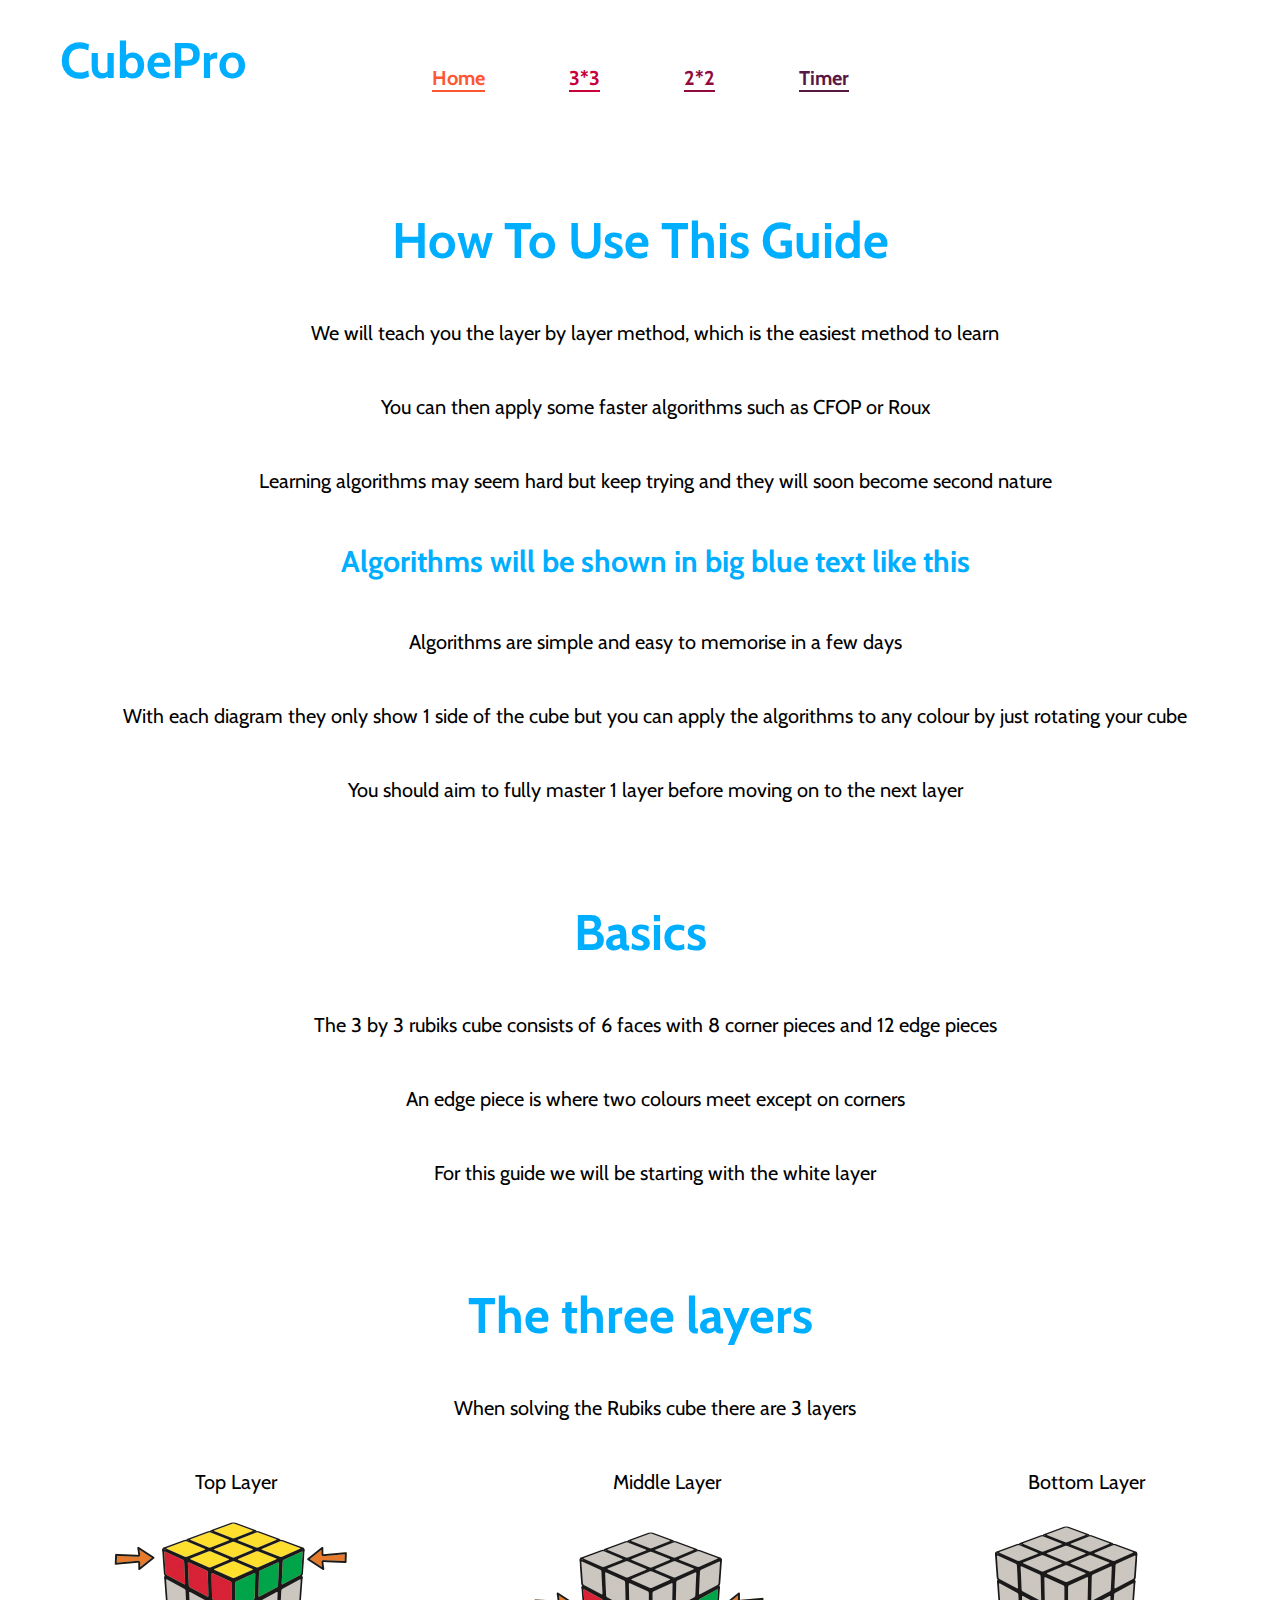
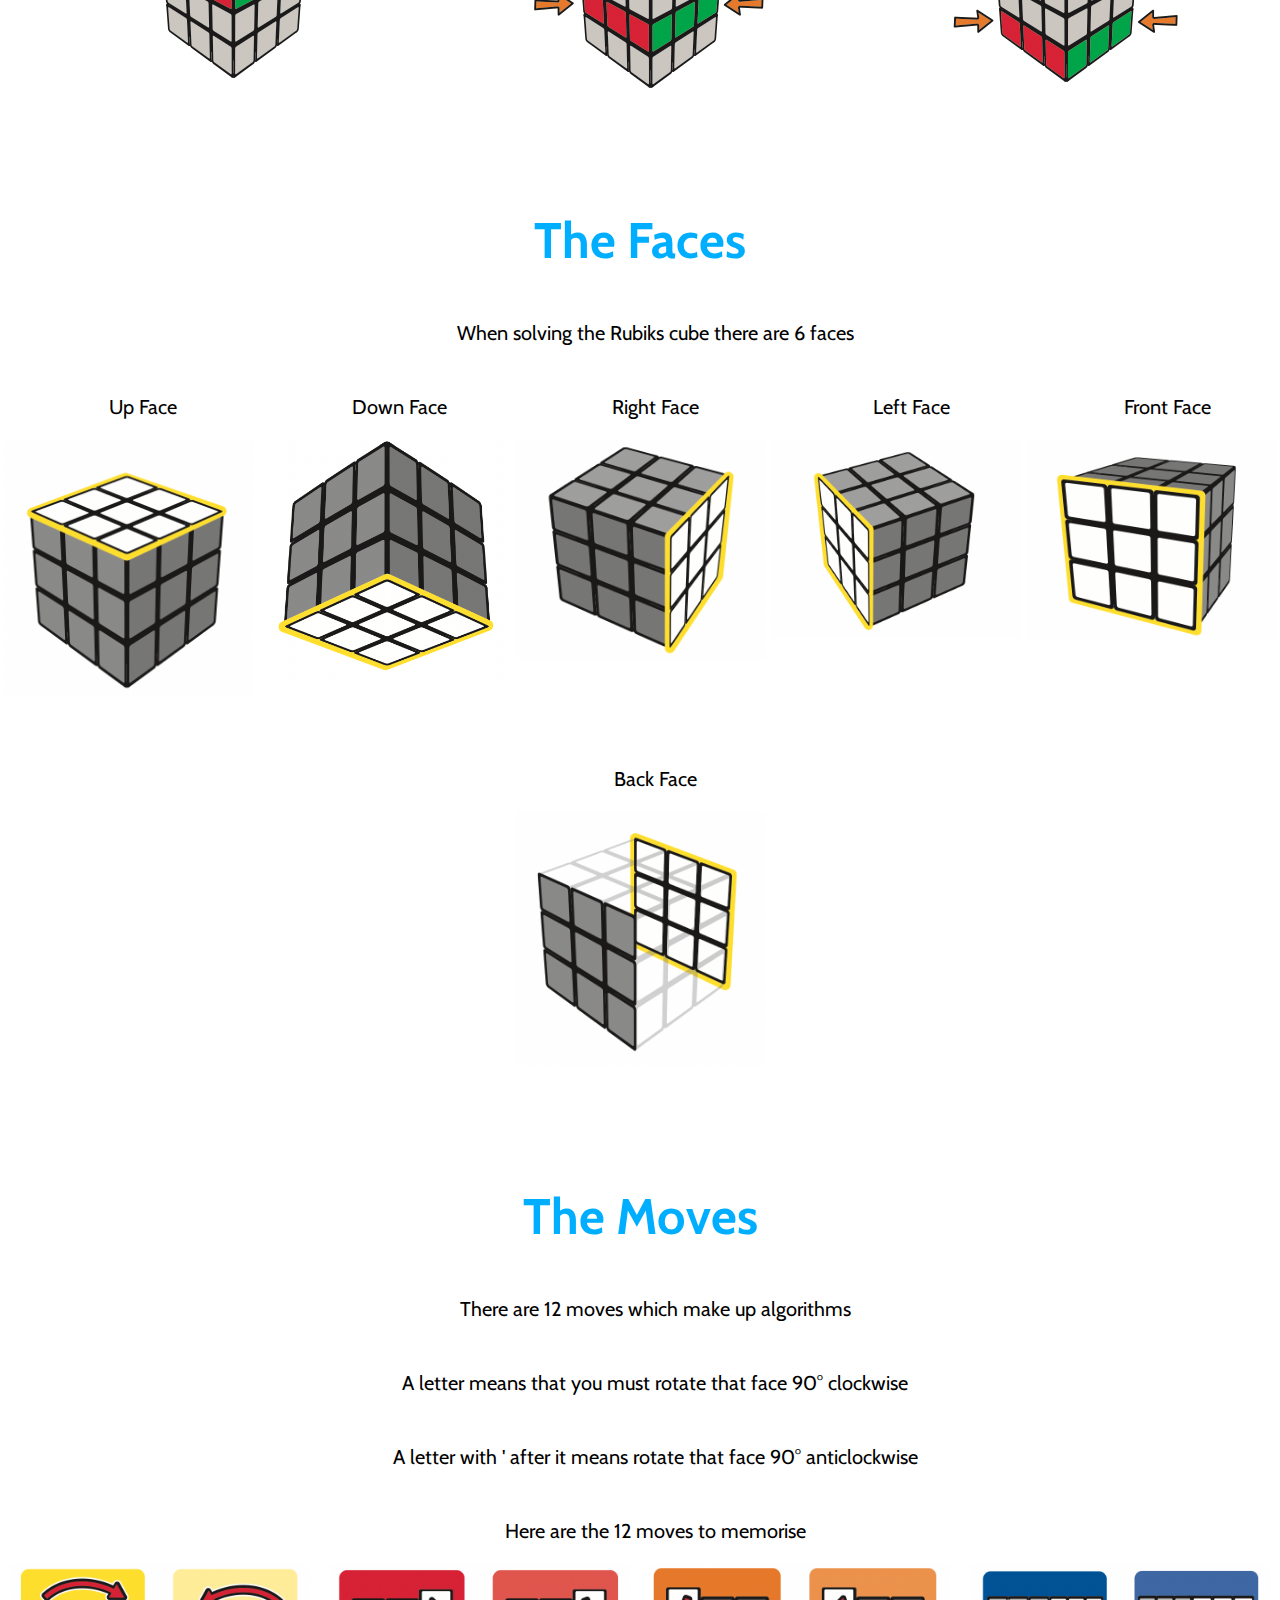
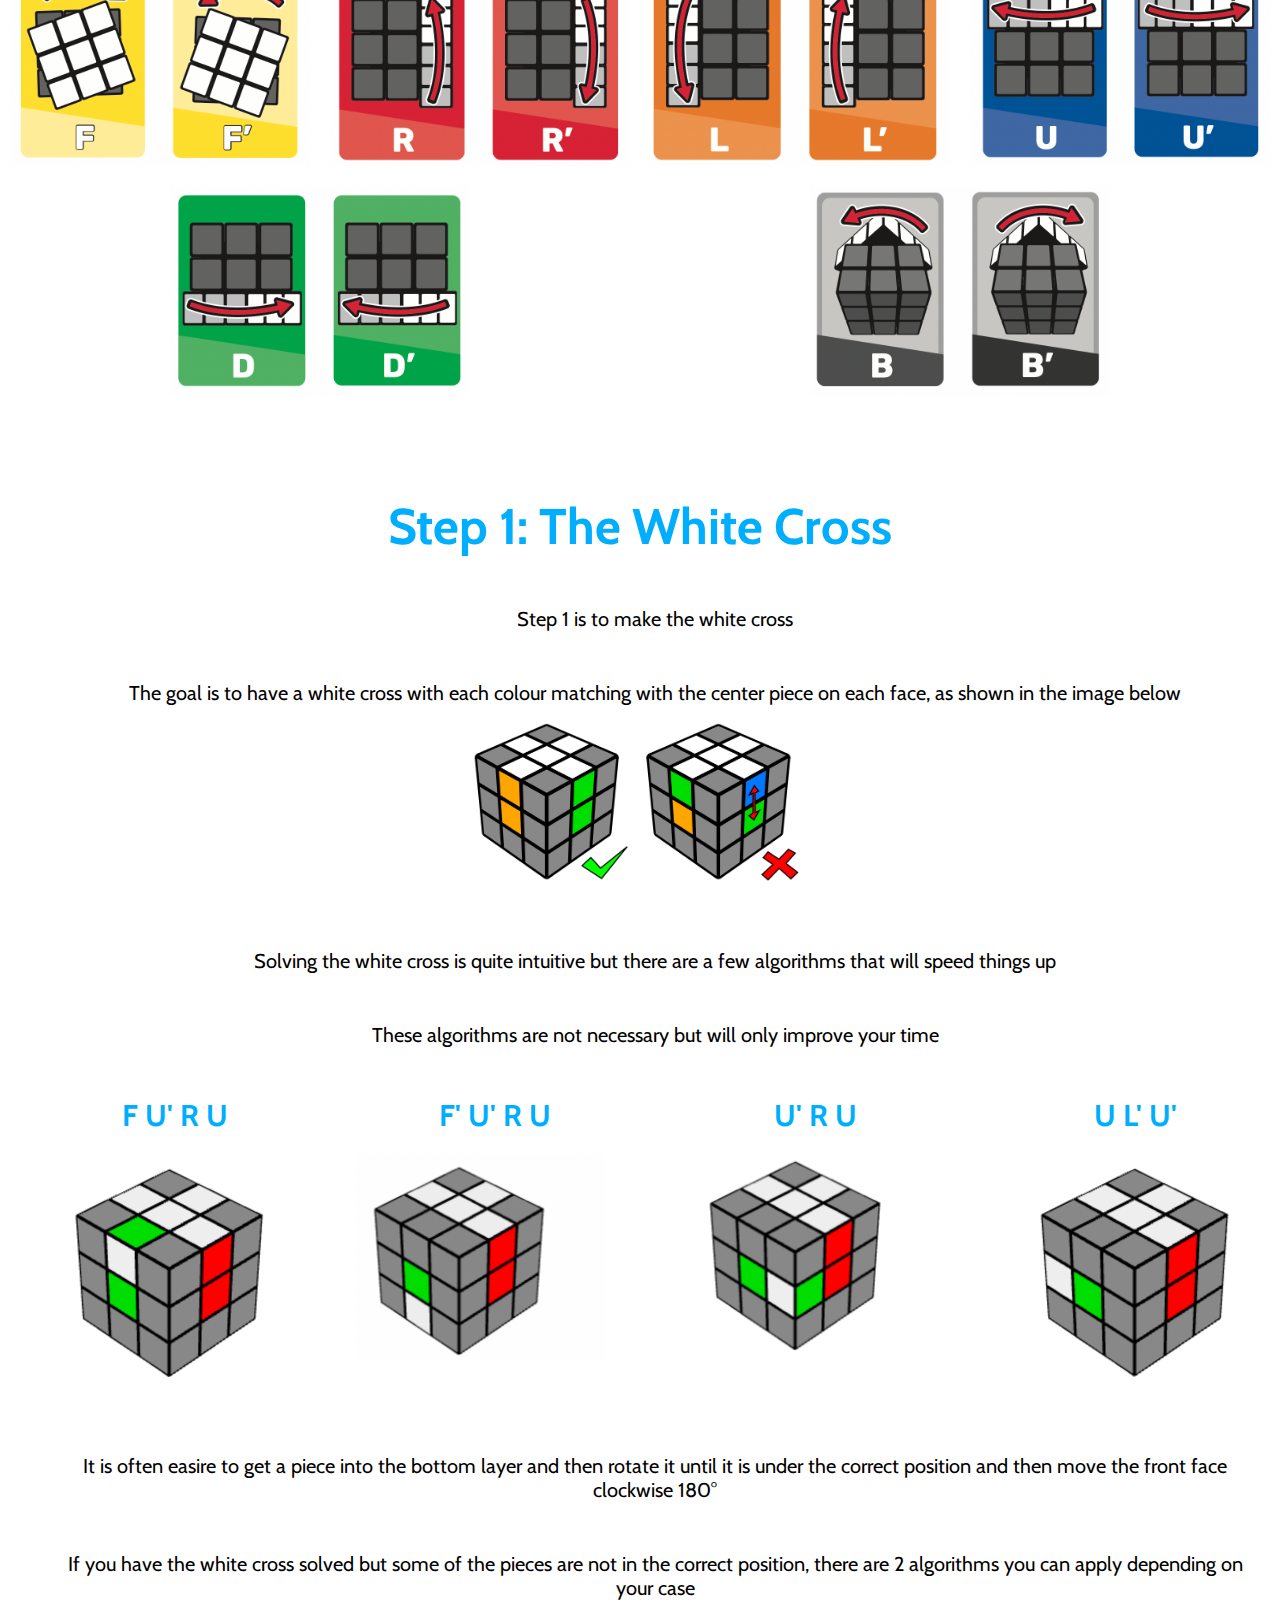
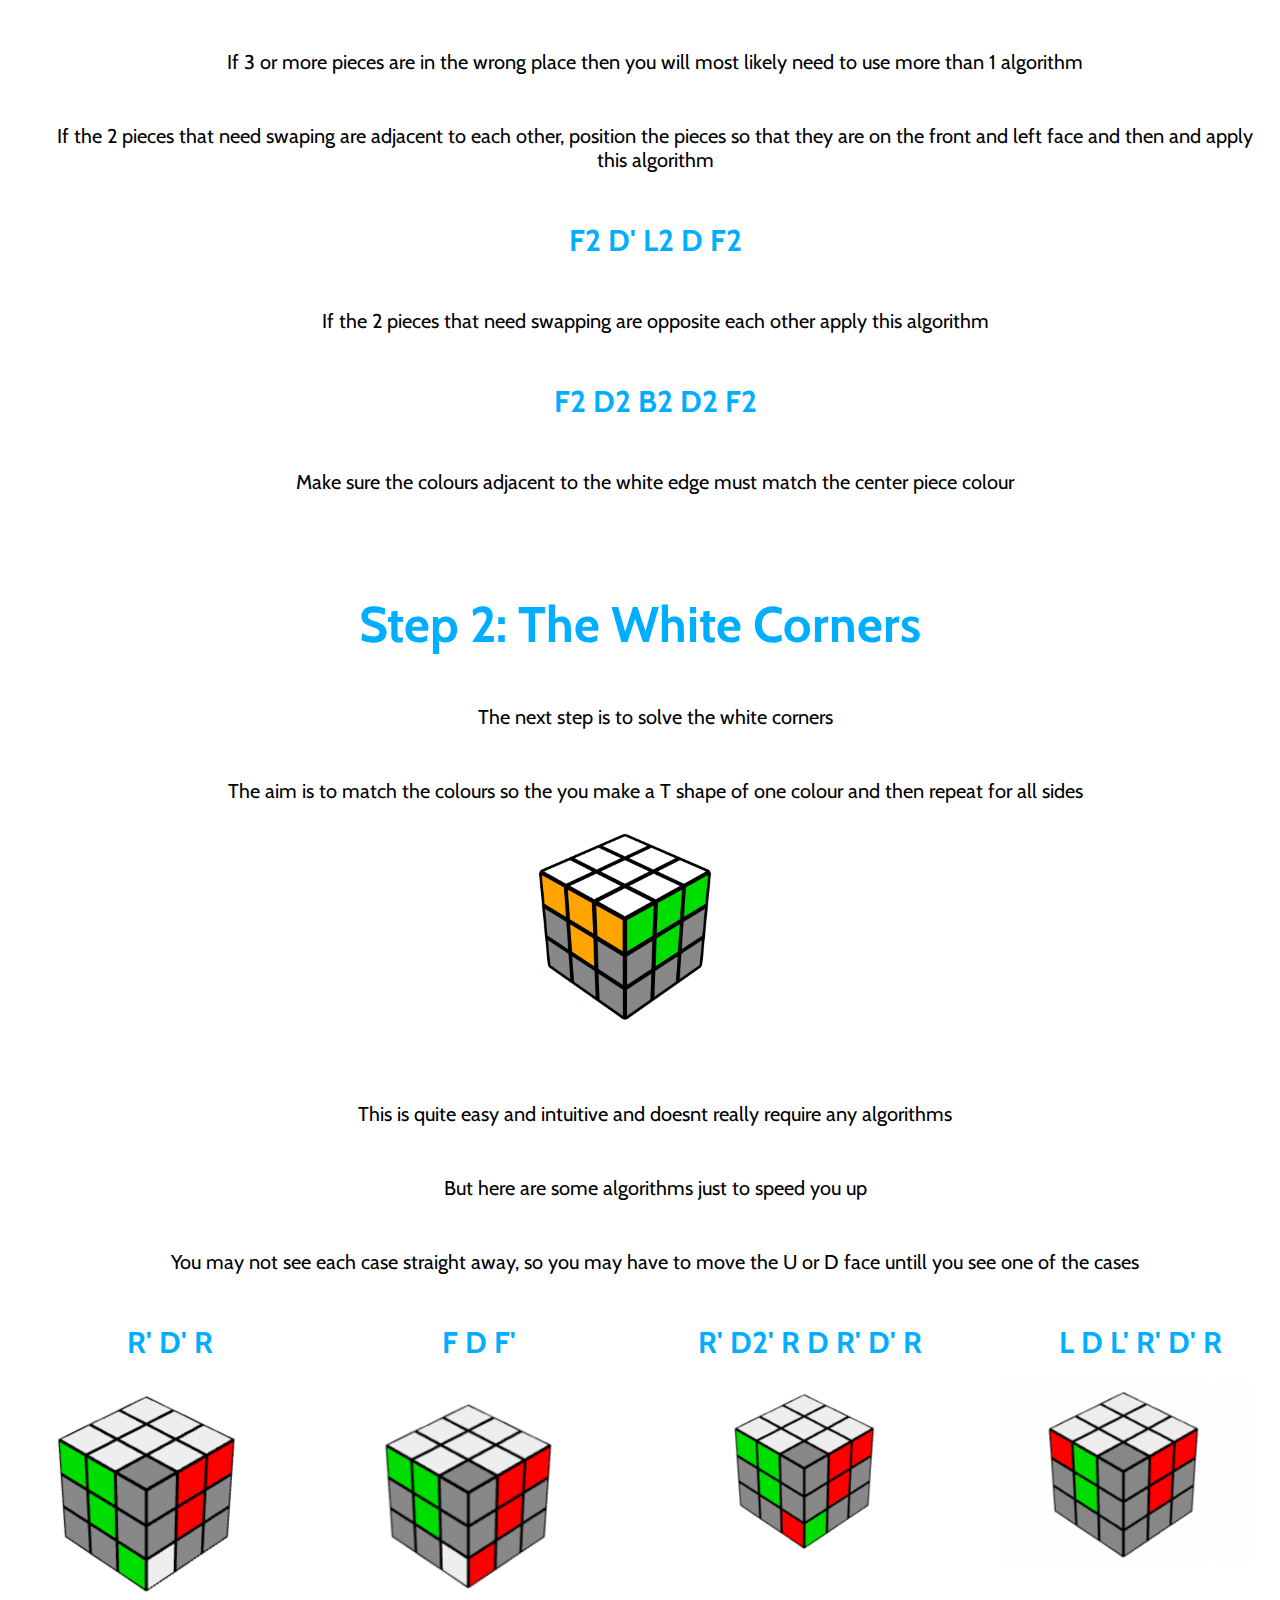
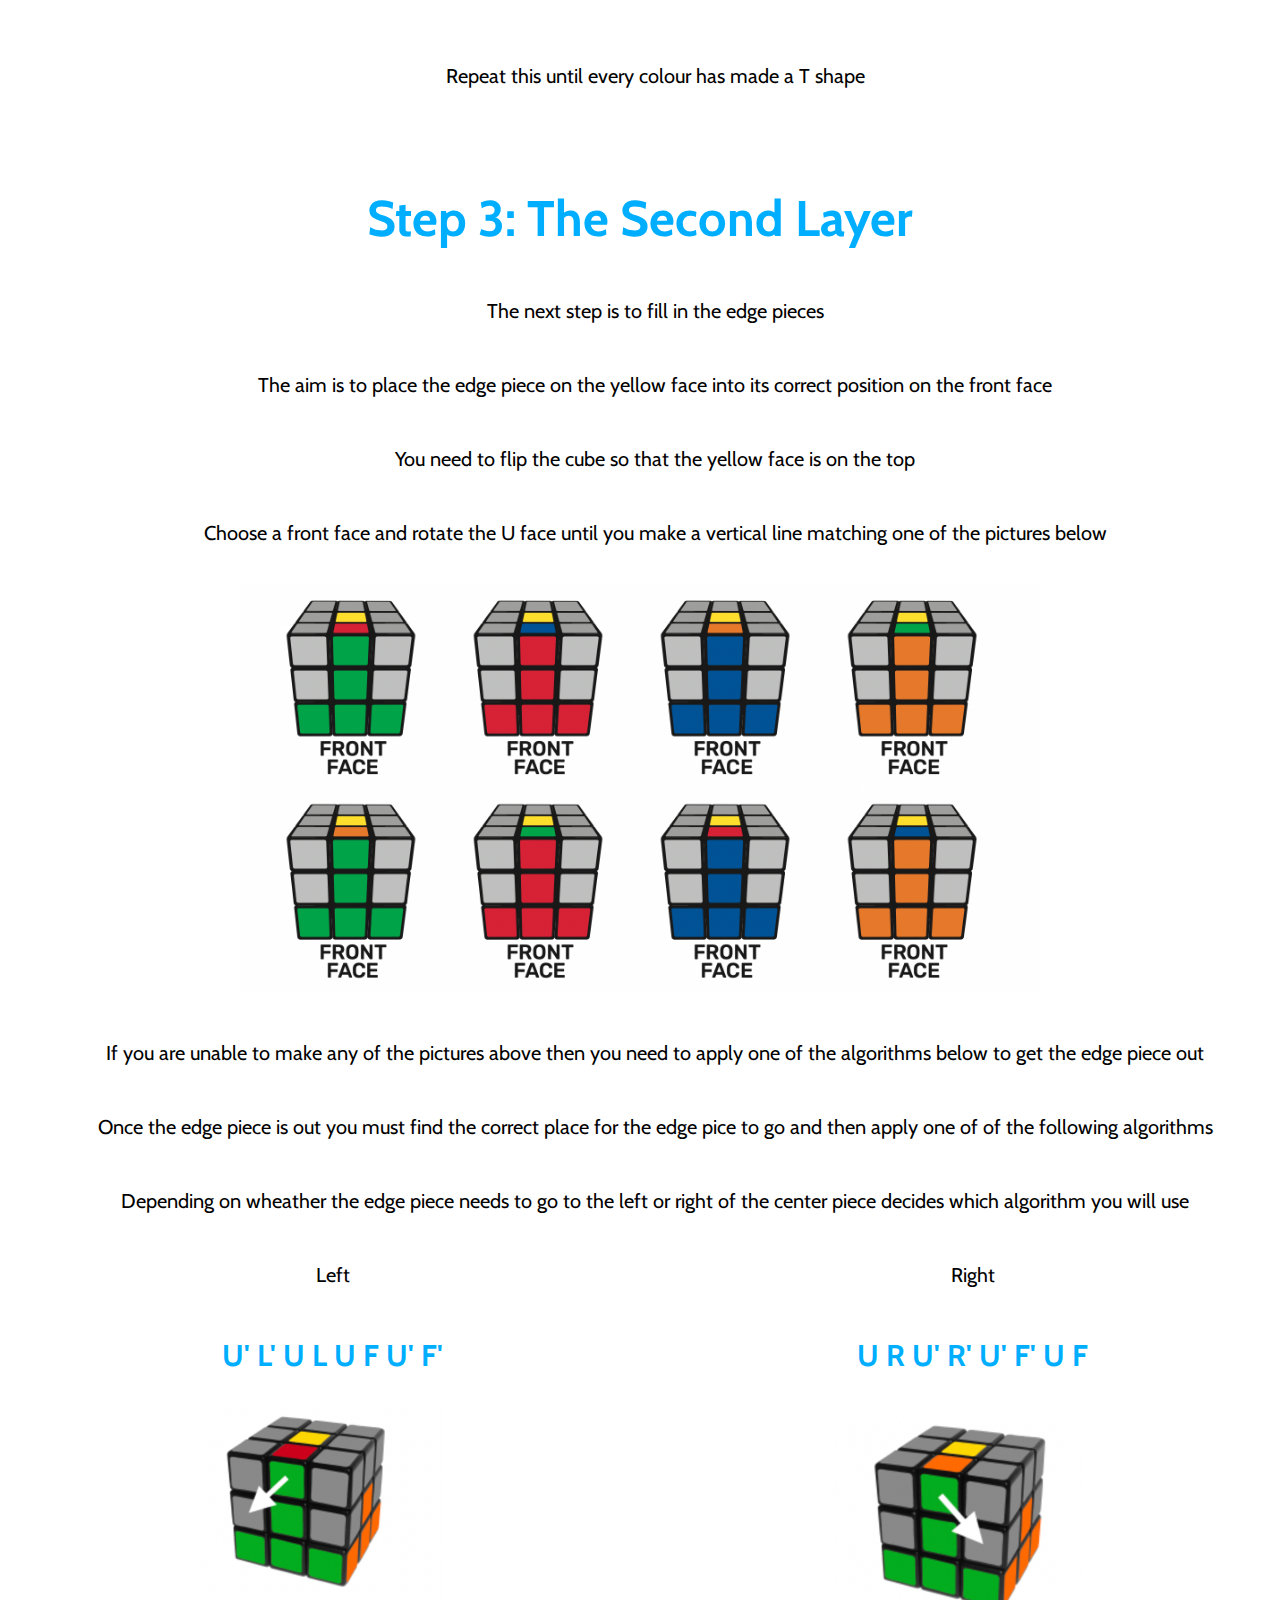
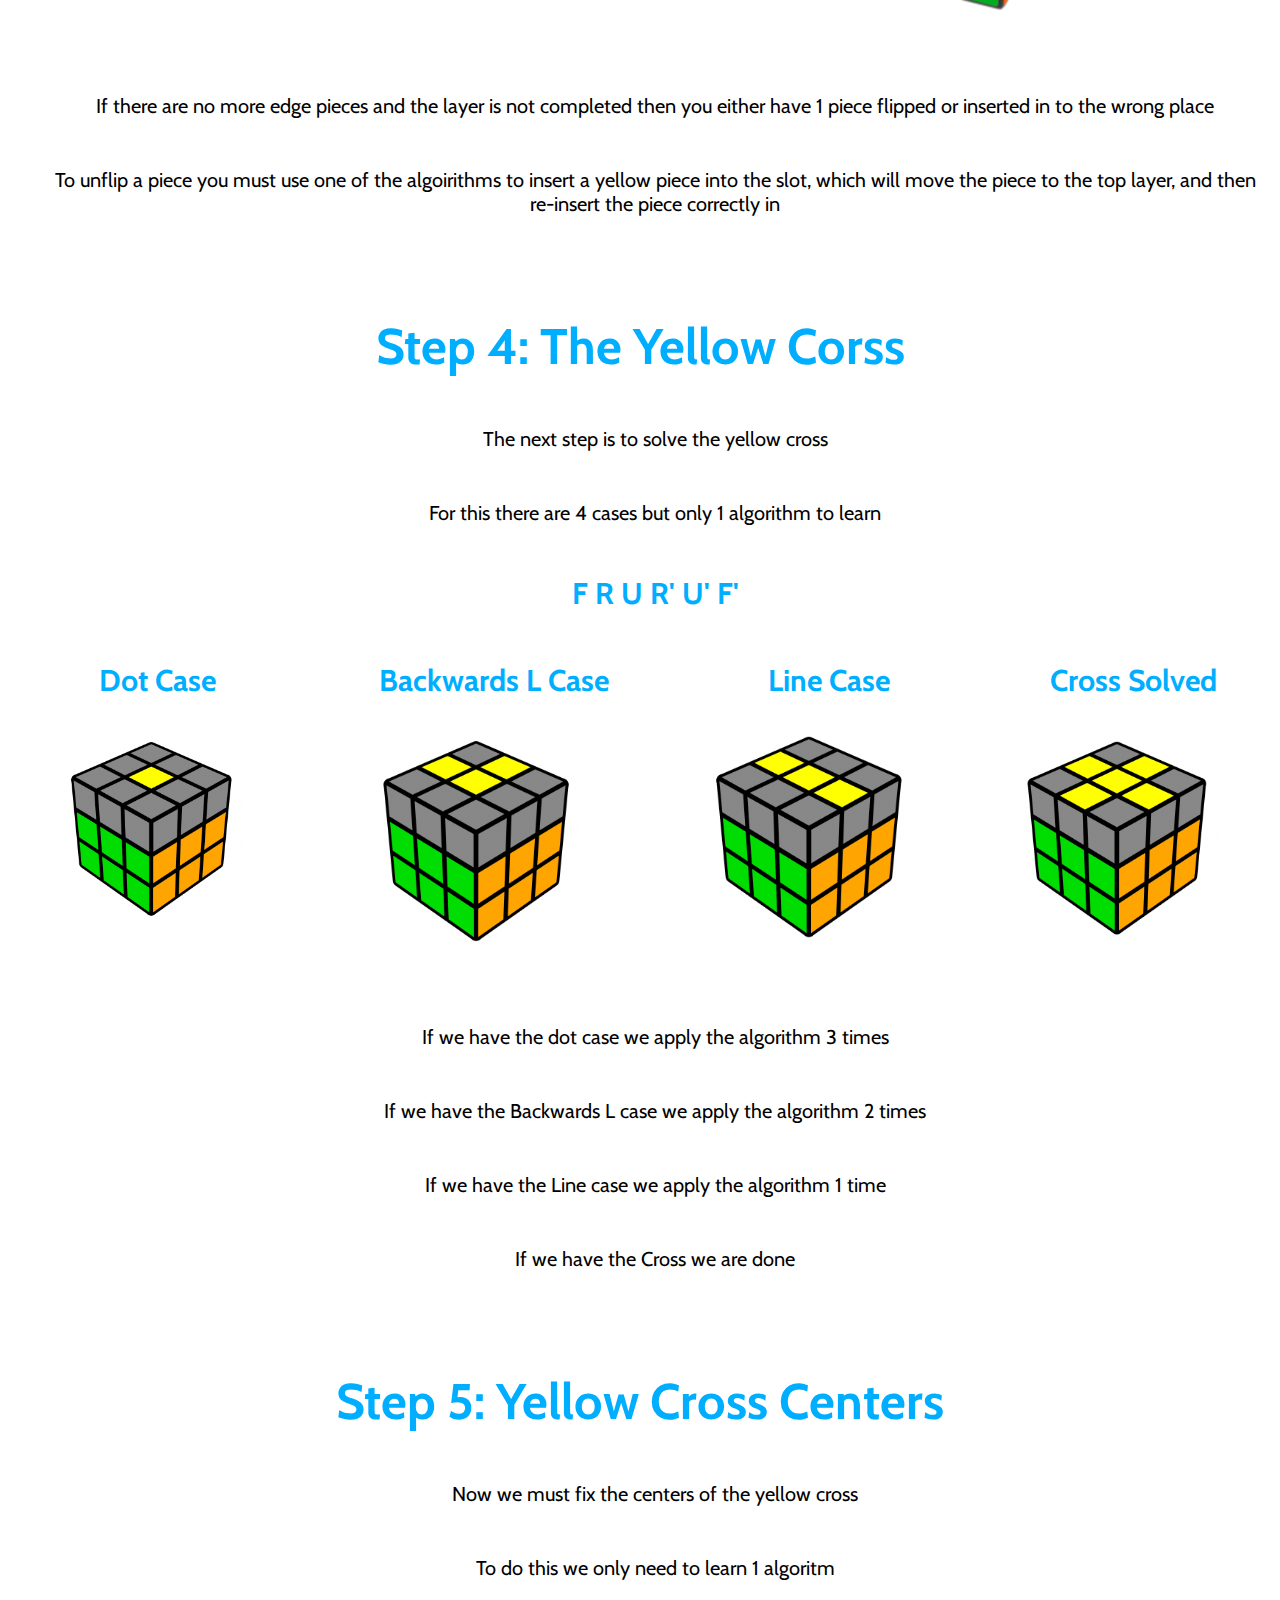
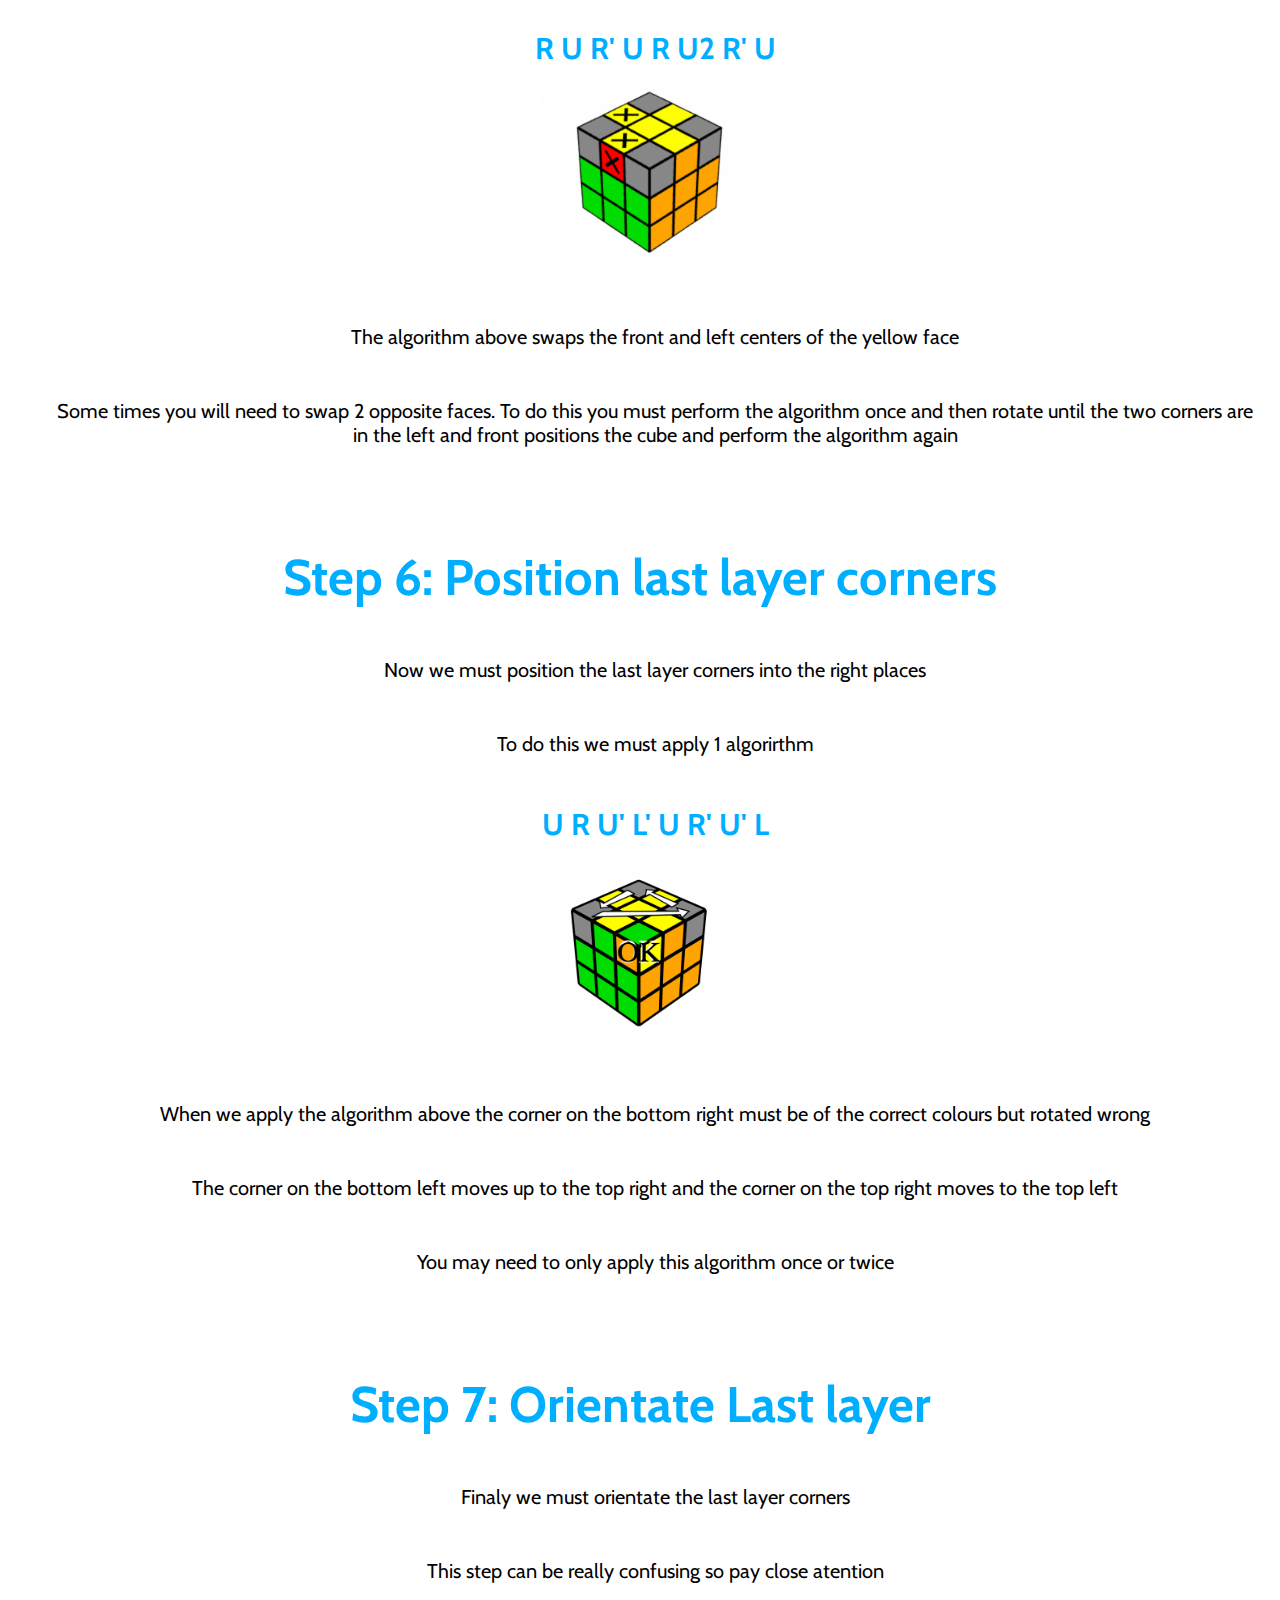
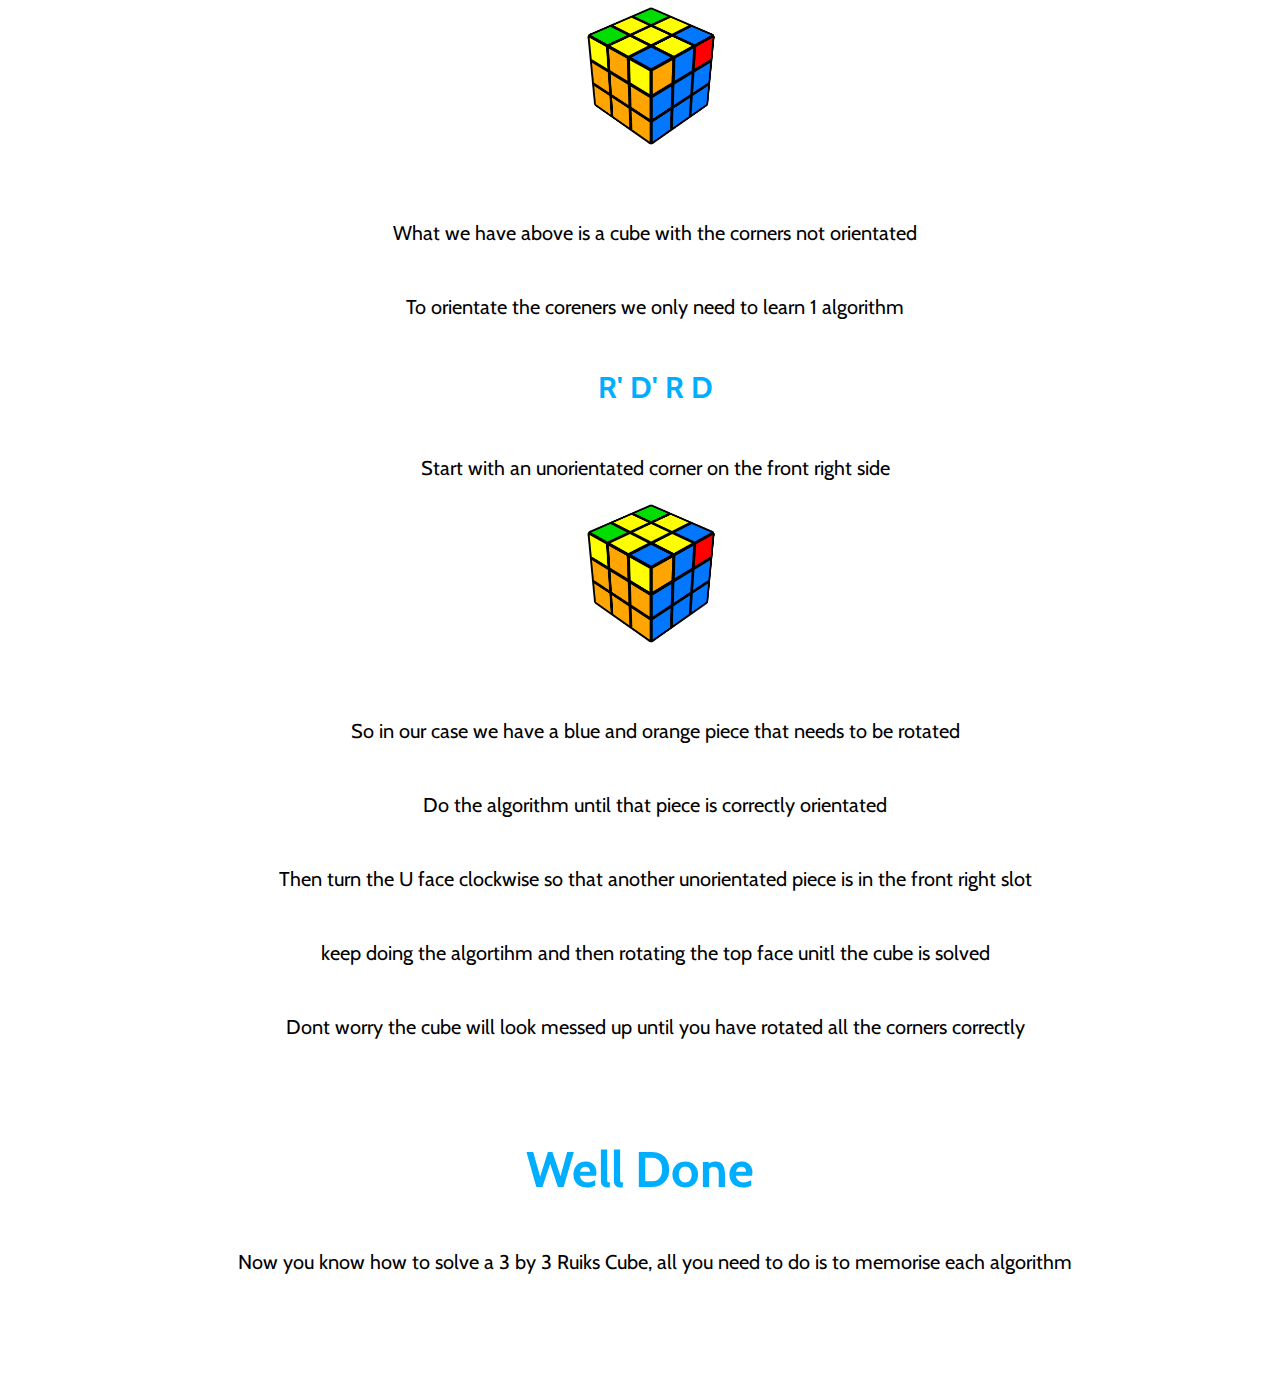
<file: Three.html>
<!DOCTYPE html>
<html lang="en">
<head>
    <meta charset="UTF-8">
    <meta http-equiv="X-UA-Compatible" content="IE=edge">
    <meta name="viewport" content="width=device-width, initial-scale=1.0">
    <link rel="stylesheet" href="css/style.css">
    <link href="https://fonts.googleapis.com/css2?family=Cabin&display=swap" rel="stylesheet">
    <title>CubePro</title>
</head>
<body>
    <nav class="nav-menu">
        <p class="heading">CubePro</p>
        <ul>
            <li><a href="index.html"class="colour-orange">Home</a></li>
            <li><a href="Three.html"class="colour-red">3*3</a></li>
            <li><a href="Two.html"class="colour-purple">2*2</a></li>
            <li><a href="Timer.html"class="colour-dark-purple">Timer</a></li>
        </ul>
    </nav>
    </nav>
    <h1 class="title">How To Use This Guide</h1>
    <ul class="para-list">
        <li><p class="paragraph">We will teach you the layer by layer method, which is the easiest method to learn</p></li>
        <li><p class="paragraph">You can then apply some faster algorithms such as CFOP or Roux</p></li>
        <li><p class="paragraph">Learning algorithms may seem hard but keep trying and they will soon become second nature</p></li>
        <li><p class="algorithm">Algorithms will be shown in big blue text like this</p></li>
        <li><p class="paragraph">Algorithms are simple and easy to memorise in a few days</p></li>
        <li><p class="paragraph">With each diagram they only show 1 side of the cube but you can apply the algorithms to any colour by just rotating your cube</p></li>
        <li><p class="paragraph">You should aim to fully master 1 layer before moving on to the next layer</p></li>
    </ul>
    <h1 class="title">Basics</h1>
    <p class="paragraph">The 3 by 3 rubiks cube consists of 6 faces with 8 corner pieces and 12 edge pieces</p>
    <p class="paragraph">An edge piece is where two colours meet except on corners</p>
    <p class="paragraph">For this guide we will be starting with the white layer</p>
    <h1 class="title">The three layers</h1>
    <p class="paragraph">When solving the Rubiks cube there are 3 layers</p>
    <div class="row mobile-flex">
        <div class="subrow">
            <p class="paragraph">Top Layer</p>
            <img src="src/3*3/Top.png" alt="" class="img tp-img">
        </div>
        
        <div class="subrow">
            <p class="paragraph">Middle Layer</p>
            <img src="src/3*3/Middle.png" alt="" class="img">
        </div>
        
        <div class="subrow">
            <p class="paragraph">Bottom Layer</p>
            <img src="src/3*3/Bottom.png" alt="" class="img">
        </div>
        
    </div>

    <h1 class="title">The Faces</h1>
    <p class="paragraph">When solving the Rubiks cube there are 6 faces</p>
    <div class="row mobile-flex">
        <div class="subrow">
            <p class="paragraph">Up Face</p>
            <img src="src/3*3/UpFace.png" alt="" class="extra-moves">
        </div>
        
        <div class="subrow">
            <p class="paragraph">Down Face</p>
            <img src="src/3*3/DownFace.png" alt="" class="extra-moves">
        </div>
        
        <div class="subrow">
            <p class="paragraph">Right Face</p>
            <img src="src/3*3/RightFace.png" alt="" class="extra-moves">
        </div>
        
        <div class="subrow">
            <p class="paragraph">Left Face</p>
            <img src="src/3*3/LeftFace.png" alt="" class="extra-moves">
        </div>
        
        <div class="subrow">
            <p class="paragraph">Front Face</p>
            <img src="src/3*3/FrontFace.png" alt="" class="extra-moves">
        </div>
        
        <div class="subrow">
            <p class="paragraph">Back Face</p>
            <img src="src/3*3/BackFace.png" alt="" class="extra-moves">
        </div>


    </div>

    <h1 class="title">The Moves</h1>
    <p class="paragraph">There are 12 moves which make up algorithms</p>
    <p class="paragraph">A letter means that you must rotate that face 90° clockwise</p>
    <p class="paragraph">A letter with ' after it means rotate that face 90° anticlockwise</p>
    <p class="paragraph">Here are the 12 moves to memorise</p>
    <div class="row">
        <img src="src/3*3/FMoves.png" alt="" class="img1">
        <img src="src/3*3/RMoves.png" alt="" class="img1">
        <img src="src/3*3/LMoves.png" alt="" class="img1">
        <img src="src/3*3/UMoves.png" alt="" class="img1">
        <img src="src/3*3/DMoves.png" alt="" class="img1">
        <img src="src/3*3/BMoves.png" alt="" class="img1">
    </div>
    <h1 class="title">Step 1: The White Cross</h1>
    <p class="paragraph">Step 1 is to make the white cross</p>
    <p class="paragraph">The goal is to have a white cross with each colour matching with the center piece on each face, as shown in the image below</p>
    <img src="src/3*3/WhiteCross.png" alt="" class="white-cross">
    <p class="paragraph">Solving the white cross is quite intuitive but there are a few algorithms that will speed things up</p>
    <p class="paragraph">These algorithms are not necessary but will only improve your time</p>
    <div class="row mobile-flex">
        <div class="subrow">
            <p class="algorithm">F U' R U</p>
            <img src="src/3*3/WhiteCross1.png" alt="" class="extra-moves">
        </div>
        <div class="subrow">
            <p class="algorithm">F' U' R U</p>
            <img src="src/3*3/WhiteCross2.png" alt="" class="extra-moves">
        </div>
        <div class="subrow">
            <p class="algorithm">U' R U</p>
            <img src="src/3*3/WhiteCross3.png" alt="" class="extra-moves">
        </div>
        <div class="subrow">
            <p class="algorithm">U L' U'</p>
            <img src="src/3*3/WhiteCross4.png" alt="" class="extra-moves">
        </div>
        
    </div>
    <p class="paragraph">It is often easire to get a piece into the bottom layer and then rotate it until it is under the correct position and then move the front face clockwise 180°</p>
    <p class="paragraph">If you have the white cross solved but some of the pieces are not in the correct position, there are 2 algorithms you can apply depending on your case</p>
    <p class="paragraph">If 3 or more pieces are in the wrong place then you will most likely need to use more than 1 algorithm</p>
    <p class="paragraph">If the 2 pieces that need swaping are adjacent to each other, position the pieces so that they are on the front and left face and then and apply this algorithm</p>
    <p class="algorithm">F2 D' L2 D F2</p>
    <p class="paragraph">If the 2 pieces that need swapping are opposite each other apply this algorithm</p>
    <p class="algorithm">F2 D2 B2 D2 F2</p>
    <p class="paragraph">Make sure the colours adjacent to the white edge must match the center piece colour</p>

    <h1 class="title">Step 2: The White Corners</h1>
    <p class="paragraph">The next step is to solve the white corners</p>
    <p class="paragraph">The aim is to match the colours so the you make a T shape of one colour and then repeat for all sides</p>
    <div class="sm-text-center"><img src="src/3*3/WhiteDone.png" alt="" class="extra-moves"></div>
    <p class="paragraph">This is quite easy and intuitive and doesnt really require any algorithms</p>
    <p class="paragraph">But here are some algorithms just to speed you up</p>
    <p class="paragraph">You may not see each case straight away, so you may have to move the U or D face untill you see one of the cases</p>
    <div class="row mobile-flex">
        <div class="subrow">
            <p class="algorithm">R' D' R</p>
            <img src="src/3*3/Corners1.png" alt="" class="extra-moves">
        </div>
        <div class="subrow">
            <p class="algorithm">F D F'</p>
            <img src="src/3*3/Corners2.png" alt="" class="extra-moves">
        </div>
        <div class="subrow">
            <p class="algorithm">R' D2' R D R' D' R</p>
            <img src="src/3*3/Corners3.png" alt="" class="extra-moves">
        </div>
        <div class="subrow">
            <p class="algorithm">L D L' R' D' R</p>
            <img src="src/3*3/Corners4.png" alt="" class="extra-moves">
        </div>
     
    </div>
    <p class="paragraph">Repeat this until every colour has made a T shape</p>

    <h1 class="title">Step 3: The Second Layer</h1>
    <p class="paragraph">The next step is to fill in the edge pieces</p>
    <p class="paragraph">The aim is to place the edge piece on the yellow face into its correct position on the front face</p>
    <p class="paragraph">You need to flip the cube so that the yellow face is on the top</p>
    <p class="paragraph">Choose a front face and rotate the U face until you make a vertical line matching one of the pictures below</p>
    <img src="src/3*3/AllFaces.png" alt="" class="second-layer">
    <p class="paragraph">If you are unable to make any of the pictures above then you need to apply one of the algorithms below to get the edge piece out</p>
    <p class="paragraph">Once the edge piece is out you must find the correct place for the edge pice to go and then apply one of of the following algorithms</p>
    <p class="paragraph">Depending on wheather the edge piece needs to go to the left or right of the center piece decides which algorithm you will use</p>
    <div class="row mobile-flex">
        <div class="subrow">
            <p class="paragraph">Left</p>
            <p class="algorithm">U' L' U L U F U' F'</p>
            <img src="src/3*3/Left.png" alt="" class="extra-moves">
        </div>
        <div class="subrow">
            <p class="paragraph">Right</p>
            <p class="algorithm">U R U' R' U' F' U F</p>
            <img src="src/3*3/Right.png" alt="" class="extra-moves">
        </div>
        
    </div>
    <p class="paragraph">If there are no more edge pieces and the layer is not completed then you either have 1 piece flipped or inserted in to the wrong place</p>
    <p class="paragraph">To unflip a piece you must use one of the algoirithms to insert a yellow piece into the slot, which will move the piece to the top layer,  and then re-insert the piece correctly in</p>

    <h1 class="title">Step 4: The Yellow Corss</h1>
    <p class="paragraph">The next step is to solve the yellow cross</p>
    <p class="paragraph">For this there are 4 cases but only 1 algorithm to learn</p>
    <p class="algorithm sm-text-center">F R U R' U' F'</p>
    <div class="row mobile-flex">
        <div class="subrow">
            <p class="algorithm">Dot Case</p>
            <img src="src/3*3/Dot.png" alt="" class="yellow-cross">
        </div>
        <div class="subrow">
            <p class="algorithm">Backwards L Case</p>
            <img src="src/3*3/BackwardsL.png" alt="" class="yellow-cross">
        </div>
        <div class="subrow">
            <p class="algorithm">Line Case</p>
            <img src="src/3*3/Line.png" alt="" class="yellow-cross">
        </div>
        <div class="subrow">
            <p class="algorithm">Cross Solved</p>
            <img src="src/3*3/Cross.png" alt="" class="yellow-cross">
        </div>
     </div>
    <ul class="para-list">
        <li><p class="paragraph">If we have the dot case we apply the algorithm 3 times</p></li>
        <li><p class="paragraph">If we have the Backwards L case we apply the algorithm 2 times</p></li>
        <li><p class="paragraph">If we have the Line case we apply the algorithm 1 time</p></li>
        <li><p class="paragraph">If we have the Cross we are done</p></li>
    </ul>

    <h1 class="title">Step 5: Yellow Cross Centers</h1>
    <p class="paragraph">Now we must fix the centers of the yellow cross</p>
    <p class="paragraph">To do this we only need to learn 1 algoritm</p>
    <p class="algorithm sm-text-center">R U R' U R U2 R' U</p>
    <div class="sm-text-center"><img src="src/3*3/YellowCenters.png" alt="" class="yellow-cross"></div>
    <p class="paragraph">The algorithm above swaps the front and left centers of the yellow face</p>
    <p class="paragraph">Some times you will need to swap 2 opposite faces. To do this you must perform the algorithm once and then rotate until the two corners are in the left and front positions the cube and perform the algorithm again</p>

    <h1 class="title">Step 6: Position last layer corners</h1>
    <p class="paragraph">Now we must position the last layer corners into the right places</p>
    <p class="paragraph">To do this we must apply 1 algorirthm</p>
    <p class="algorithm sm-text-center">U R U' L' U R' U' L</p>
    <div class="sm-text-center"><img src="src/3*3/LastLayer.png" alt="" class="yellow-cross"></div>
    <p class="paragraph">When we apply the algorithm above the corner on the bottom right must be of the correct colours but rotated wrong</p>
    <p class="paragraph">The corner on the bottom left moves up to the top right and the corner on the top right moves to the top left</p>
    <p class="paragraph">You may need to only apply this algorithm once or twice</p>

    <h1 class="title">Step 7: Orientate Last layer</h1>
    <p class="paragraph">Finaly we must orientate the last layer corners</p>
    <p class="paragraph">This step can be really confusing so pay close atention</p>
    <div class="sm-text-center"><img src="src/3*3/FinalMoves.png" alt="" class="yellow-cross"></div>
    <p class="paragraph">What we have above is a cube with the corners not orientated</p>
    <p class="paragraph">To orientate the coreners we only need to learn 1 algorithm</p>
    <div class="sm-text-center"><p class="algorithm">R' D' R D</p></div>
    <p class="paragraph">Start with an unorientated corner on the front right side</p>
    <div class="sm-text-center"><img src="src/3*3/FinalMoves.png" alt="" class="yellow-cross"></div>
    <p class="paragraph">So in our case we have a blue and orange piece that needs to be rotated</p>
    <p class="paragraph">Do the algorithm until that piece is correctly orientated</p>
    <p class="paragraph">Then turn the U face clockwise so that another unorientated piece is in the front right slot</p>
    <p class="paragraph">keep doing the algortihm and then rotating the top face unitl the cube is solved</p>
    <p class="paragraph">Dont worry the cube will look messed up until you have rotated all the corners correctly</p>

    <h1 class="title">Well Done</h1>
    <p class="paragraph">Now you know how to solve a 3 by 3 Ruiks Cube, all you need to do is to memorise each algorithm</p>
    <p class="bottom"></p>
</body>
</html>
</file>
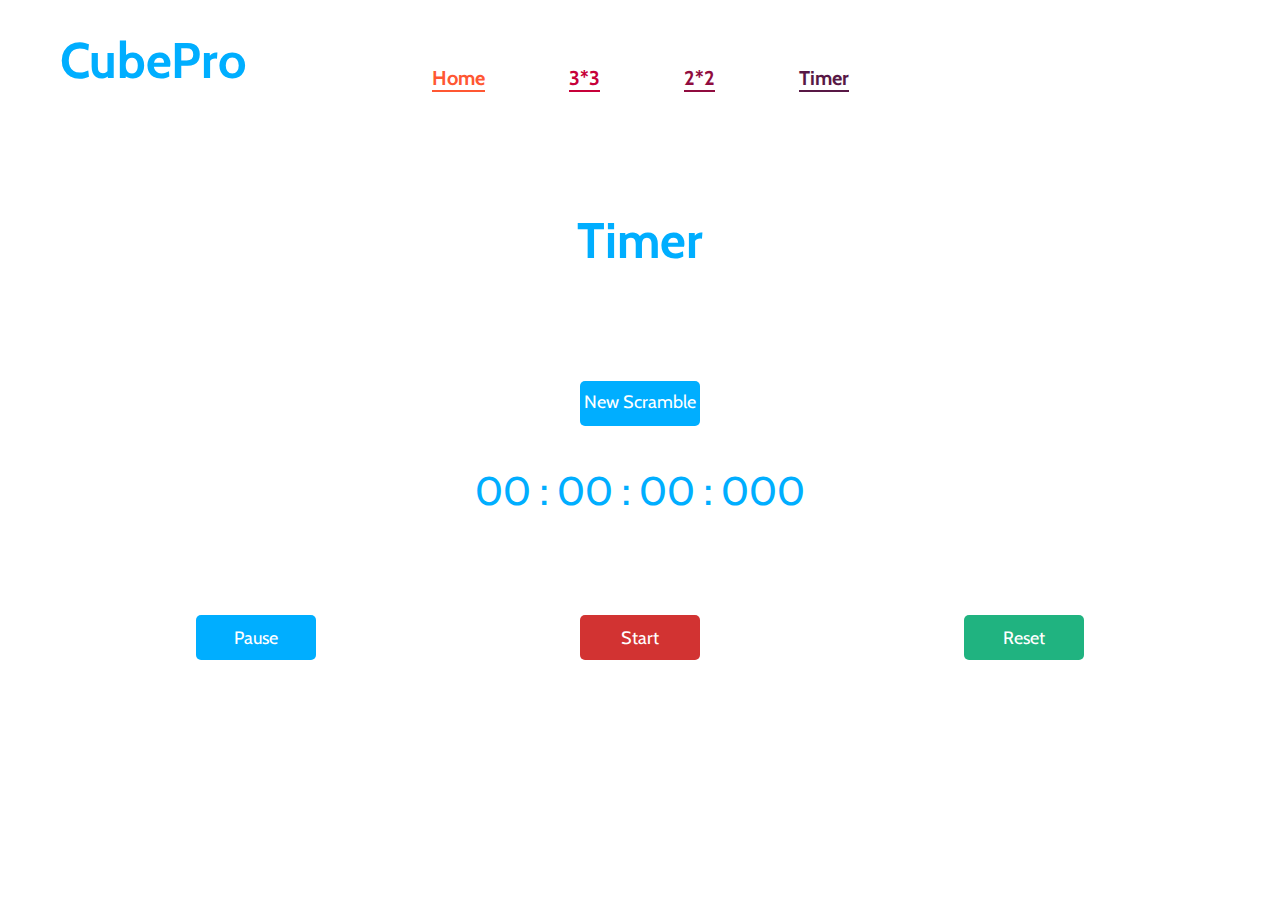
<file: Timer.html>
<!DOCTYPE html>
<html lang="en">
<head>
    <meta charset="UTF-8">
    <meta http-equiv="X-UA-Compatible" content="IE=edge">
    <meta name="viewport" content="width=device-width, initial-scale=1.0">
    <link rel="stylesheet" href="css/style.css">
    <link href="https://fonts.googleapis.com/css2?family=Cabin&display=swap" rel="stylesheet">
    <script src="js/app.js" defer></script> 
    <title>CubePro</title>
</head>
<body>
    <nav class="nav-menu">
        <h1 class="heading">CubePro</h1>
        <ul>
            <li><a href="index.html"class="colour-orange">Home</a></li>
            <li><a href="Three.html"class="colour-red">3*3</a></li>
            <li><a href="Two.html"class="colour-purple">2*2</a></li>
            <li><a href="Timer.html"class="colour-dark-purple">Timer</a></li>
        </ul>
    </nav>
    <h1 class="title">Timer</h1>
    <p class="paragraph"></p>
    <div id="scramble"></div>
    <button class="scramble" onclick="genScramble()">
		New Scramble
	</button>
    
    <div class="timerDisplay">
        00 : 00 : 00 : 000
     </div>

     <div class="buttons">
        <button id="pauseTimer">Pause</button>
        <button id="startTimer">Start</button>
        <button id="resetTimer">Reset</button>
      </div>
      <p class="bottom"></p>
</body>
</html>
</file>
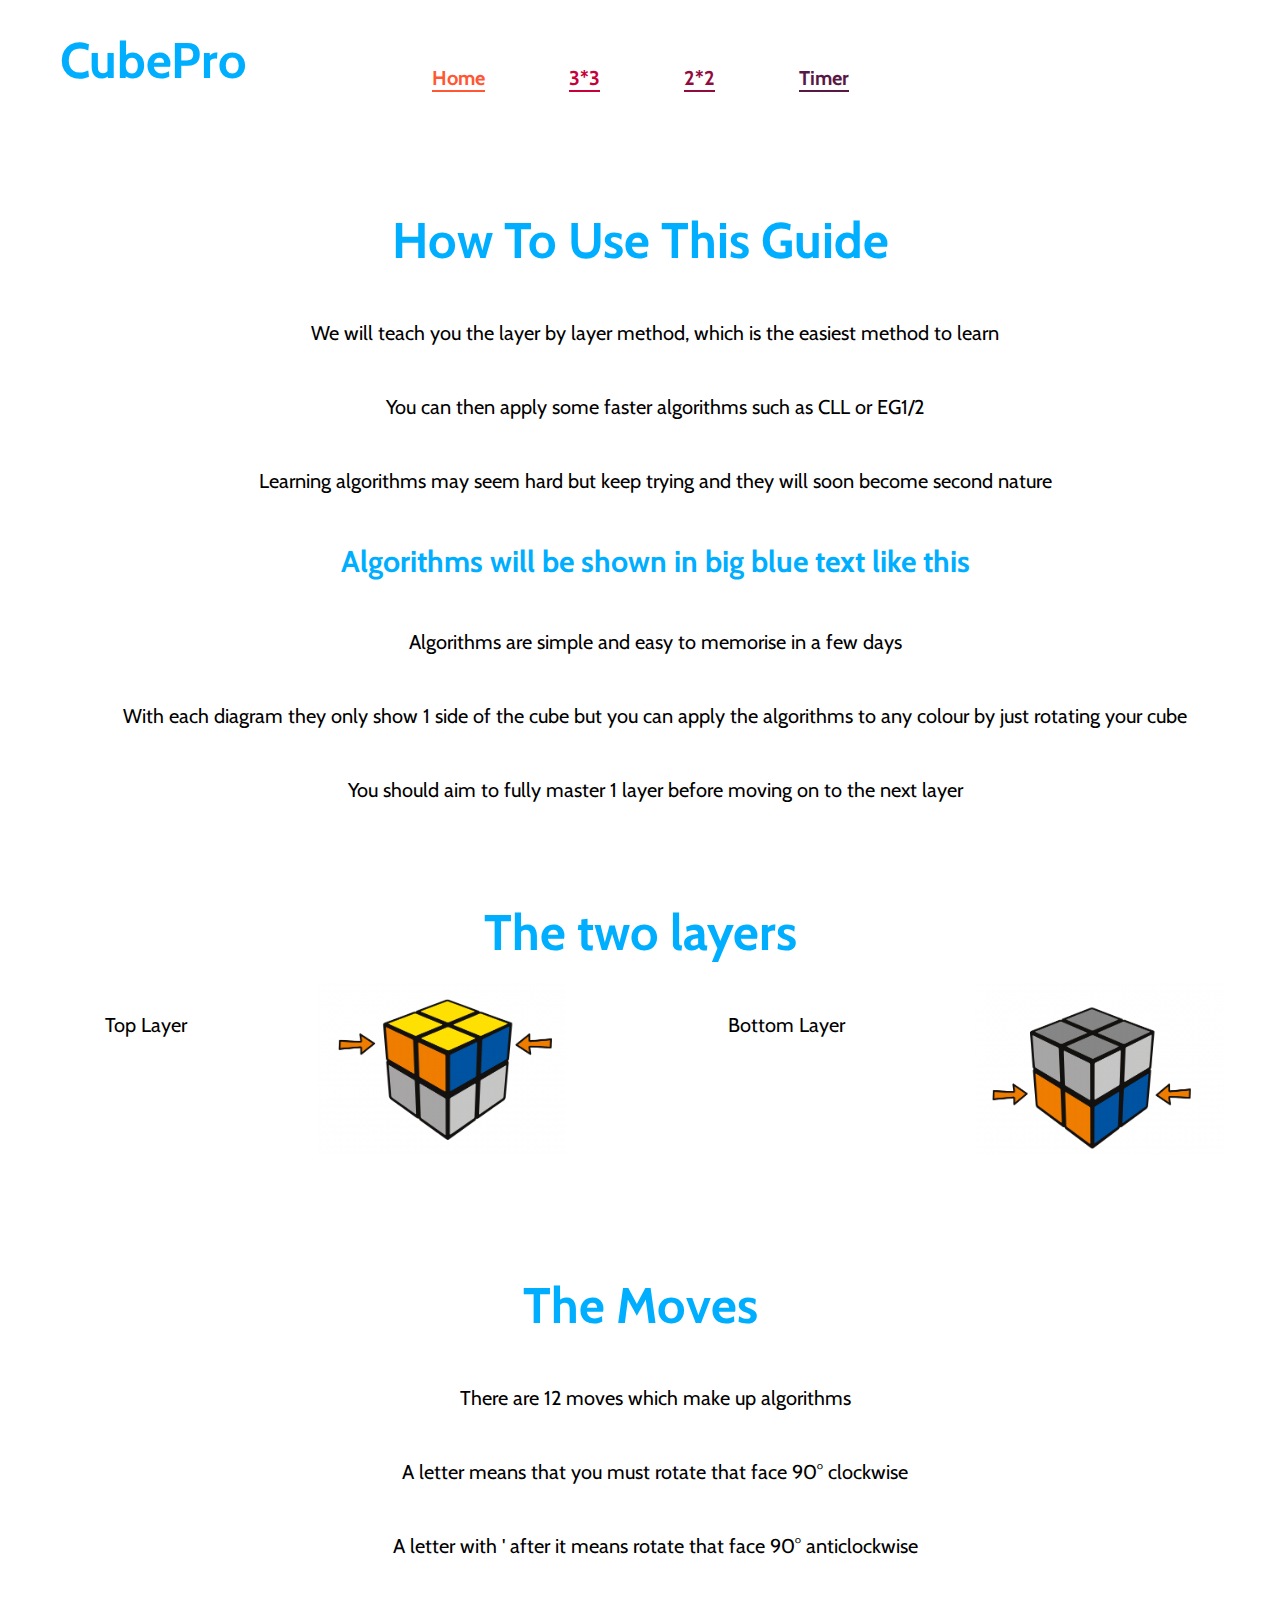
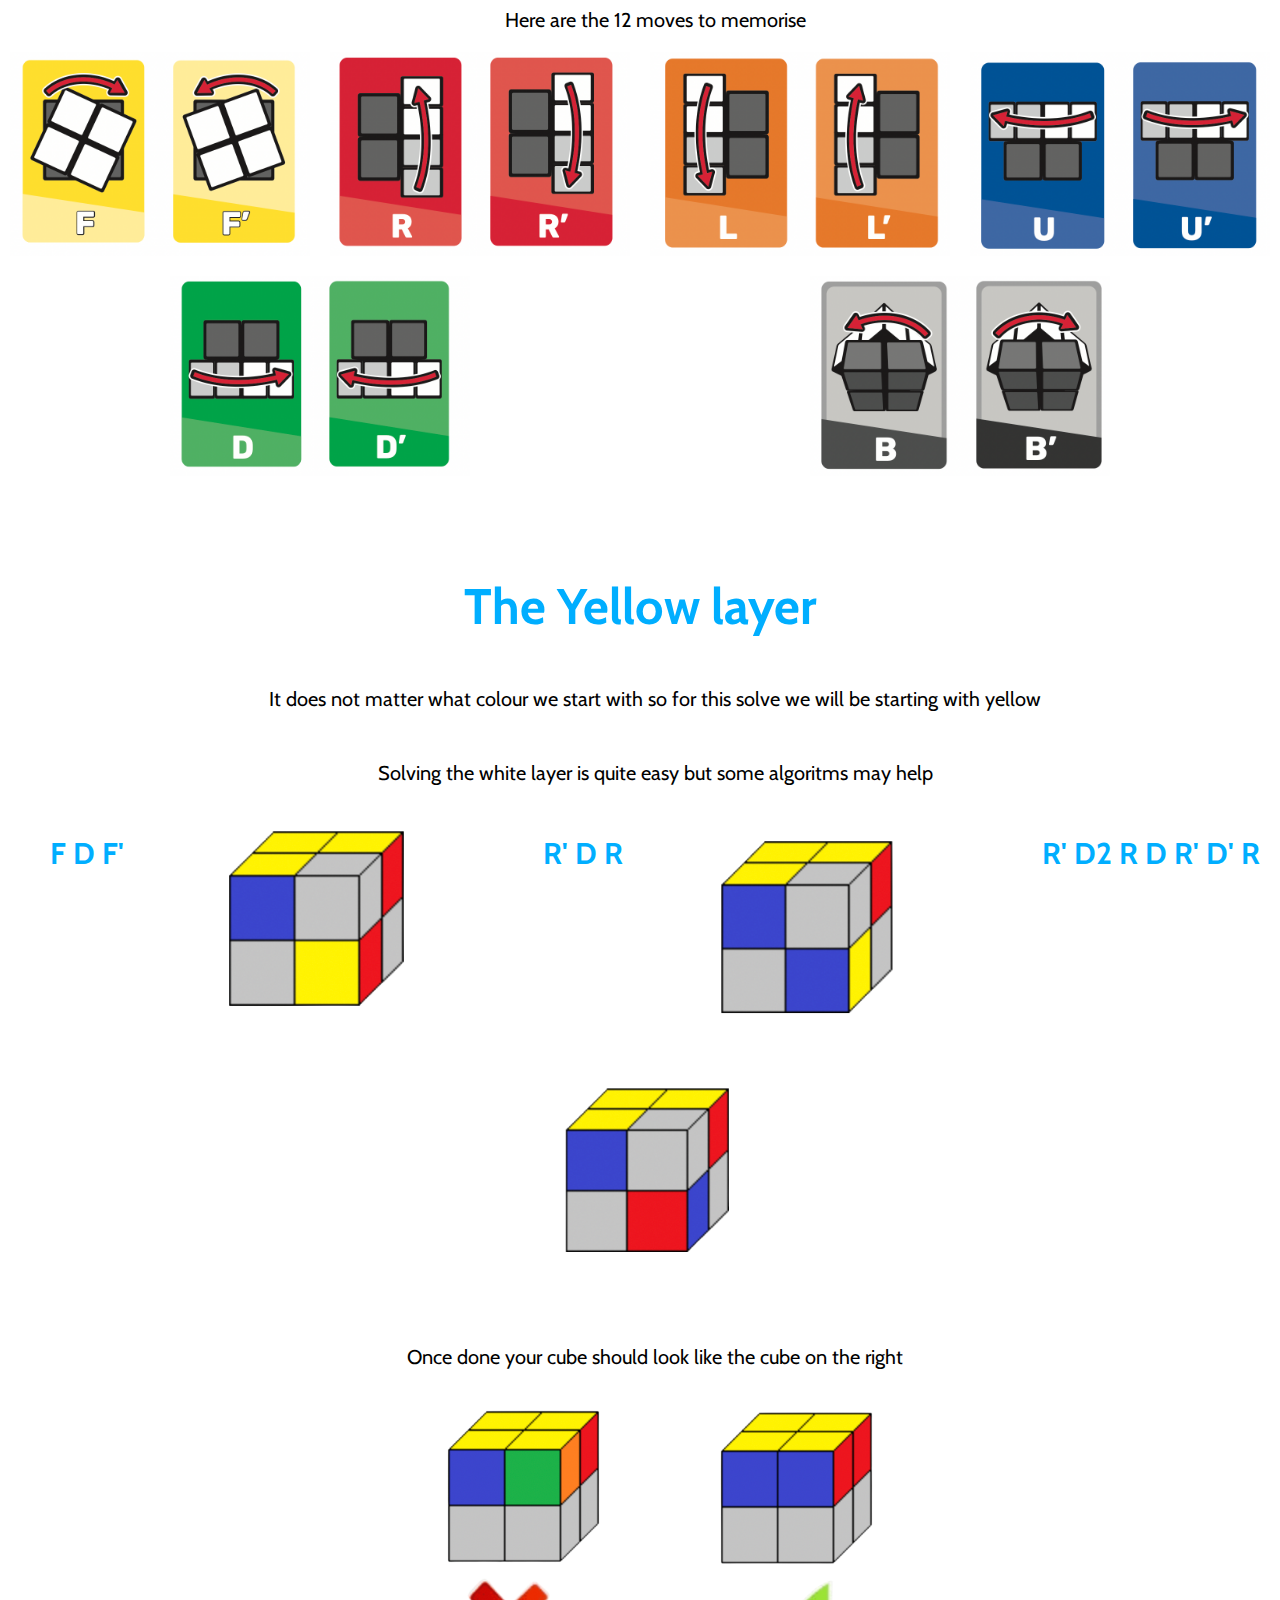
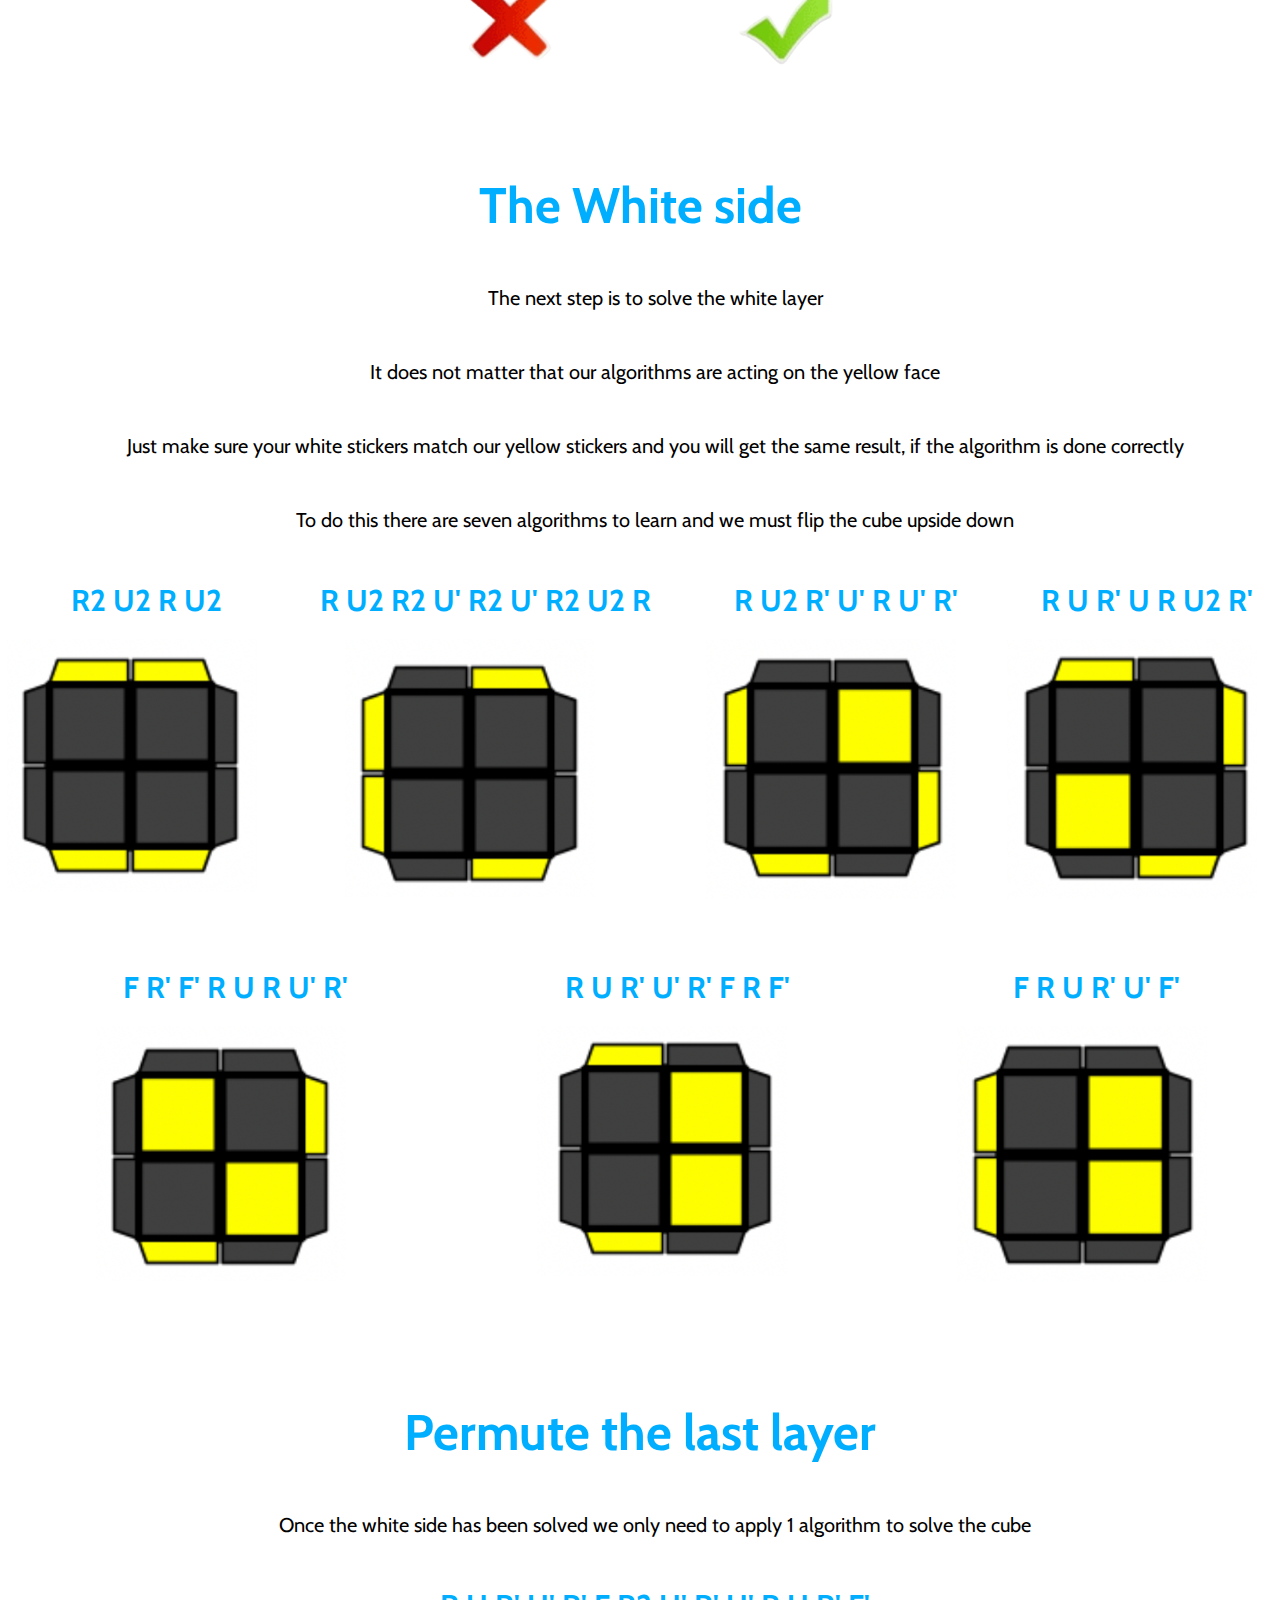
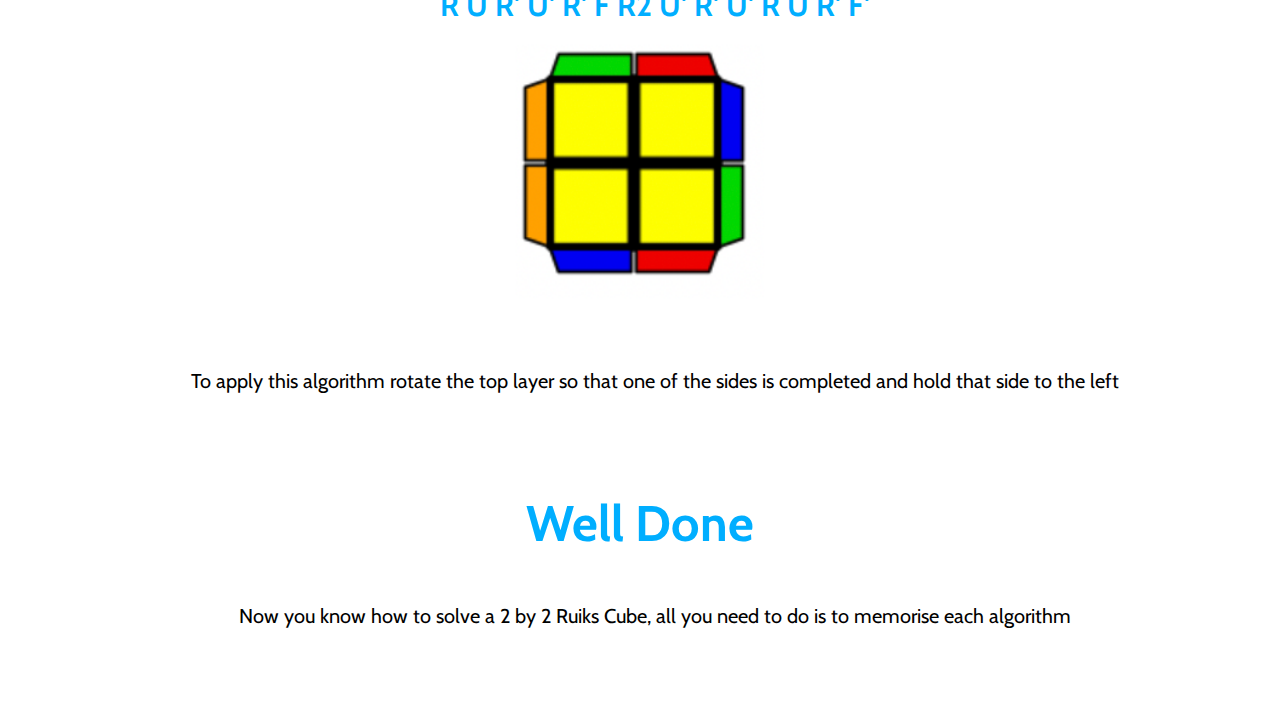
<file: Two.html>
<!DOCTYPE html>
<html lang="en">
<head>
    <meta charset="UTF-8">
    <meta http-equiv="X-UA-Compatible" content="IE=edge">
    <meta name="viewport" content="width=device-width, initial-scale=1.0">
    <link rel="stylesheet" href="css/style.css">
    <link href="https://fonts.googleapis.com/css2?family=Cabin&display=swap" rel="stylesheet">
    <title>CubePro</title>
</head>
<body>
    <nav class="nav-menu">
        <p class="heading">CubePro</p>
        <ul>
            <li><a href="index.html"class="colour-orange">Home</a></li>
            <li><a href="Three.html"class="colour-red">3*3</a></li>
            <li><a href="Two.html"class="colour-purple">2*2</a></li>
            <li><a href="Timer.html"class="colour-dark-purple">Timer</a></li>
        </ul>
    </nav>
    <h1 class="title">How To Use This Guide</h1>
    <ul class="para-list">
        <li><p class="paragraph">We will teach you the layer by layer method, which is the easiest method to learn</p></li>
        <li><p class="paragraph">You can then apply some faster algorithms such as CLL or EG1/2</p></li>
        <li><p class="paragraph">Learning algorithms may seem hard but keep trying and they will soon become second nature</p></li>
        <li><p class="algorithm">Algorithms will be shown in big blue text like this</p></li>
        <li><p class="paragraph">Algorithms are simple and easy to memorise in a few days</p></li>
        <li><p class="paragraph">With each diagram they only show 1 side of the cube but you can apply the algorithms to any colour by just rotating your cube</p></li>
        <li><p class="paragraph">You should aim to fully master 1 layer before moving on to the next layer</p></li>
    </ul>
    <h1 class="title">The two layers</h1>
    <div class="row mobile-flex">
        <div class="subrow">
            <p class="paragraph">Top Layer</p>
        </div>
        <img src="src/2*2//TopLayer.png" alt="" class="extra-moves">
        <div class="subrow">
            <p class="paragraph">Bottom Layer</p>
        </div>
        <img src="src/2*2//BottomLayer.png" alt="" class="extra-moves">
    </div>
    <h1 class="title">The Moves</h1>
    <p class="paragraph">There are 12 moves which make up algorithms</p>
    <p class="paragraph">A letter means that you must rotate that face 90° clockwise</p>
    <p class="paragraph">A letter with ' after it means rotate that face 90° anticlockwise</p>
    <p class="paragraph">Here are the 12 moves to memorise</p>
    <div class="row">
        <img src="src/2*2//FMoves1.png" alt="" class="img1">
        <img src="src/2*2//RMoves1.png" alt="" class="img1">
        <img src="src/2*2//LMoves1.png" alt="" class="img1">
        <img src="src/2*2//UMoves1.png" alt="" class="img1">
        <img src="src/2*2//DMoves1.png" alt="" class="img1">
        <img src="src/2*2//BMoves1.png" alt="" class="img1">
    </div>
    <h1 class="title">The Yellow layer</h1>
    <p class="paragraph">It does not matter what colour we start with so for this solve we will be starting with yellow</p>
    <p class="paragraph">Solving the white layer is quite easy but some algoritms may help</p>
    <div class="row mobile-flex">
        <p class="algorithm">F D F'</p>
        <img src="src/2*2//Extra6.png" alt="" class="extra-moves">
        <p class="algorithm">R' D R</p>
        <img src="src/2*2//Extra7.png" alt="" class="extra-moves">
        <p class="algorithm">R' D2 R D R' D' R</p>
        <img src="src/2*2//Extra8.png" alt="" class="extra-moves">
    </div>
    <p class="paragraph">Once done your cube should look like the cube on the right</p>
    <img src="src/2*2//Correct.png" alt="" class="white-cross">
    <h1 class="title">The White side</h1>
    <p class="paragraph">The next step is to solve the white layer</p>
    <p class="paragraph">It does not matter that our algorithms are acting on the yellow face</p>
    <p class="paragraph">Just make sure your white stickers match our yellow stickers and you will get the same result, if the algorithm is done correctly</p>
    <p class="paragraph">To do this there are seven algorithms to learn and we must flip the cube upside down</p>
    <div class="row">
        <div class="subrow">
            <p class="algorithm">R2 U2 R U2</p>
            <img src="src/2*2//H-case.png" alt="" class="extra-moves">
        </div>
        <div class="subrow">
            <p class="algorithm">R U2 R2 U' R2 U' R2 U2 R</p>
            <img src="src/2*2//Pi-case.png" alt="" class="extra-moves">
        </div>
        <div class="subrow">
            <p class="algorithm">R U2 R' U' R U' R'</p>
            <img src="src/2*2//Antisune-case.png" alt="" class="extra-moves">
        </div>
        <div class="subrow">
            <p class="algorithm">R U R' U R U2 R'</p>
            <img src="src/2*2//Sune-case.png" alt="" class="extra-moves">
        </div>
        <div class="subrow">
            <p class="algorithm">F R' F' R U R U' R'</p>
            <img src="src/2*2//L-case.png" alt="" class="extra-moves">
        </div>
        <div class="subrow">
            <p class="algorithm">R U R' U' R' F R F'</p>
        <img src="src/2*2//T-case.png" alt="" class="extra-moves">
        </div>
        <div class="subrow">
            <p class="algorithm">F R U R' U' F'</p>
        <img src="src/2*2//U-case.png" alt="" class="extra-moves">
        </div>
    </div>
    <h1 class="title">Permute the last layer</h1>
    <p class="paragraph">Once the white side has been solved we only need to apply 1 algorithm to solve the cube</p>
    <div class="row mobile-flex"></div>
    <p class="algorithm">R U R' U' R' F R2 U' R' U' R U R' F'</p>
    <img src="src/2*2//LastLayerCase.png" alt="" class="extra-moves">
    <p class="paragraph">To apply this algorithm rotate the top layer so that one of the sides is completed and hold that side to the left</p>
    <h1 class="title">Well Done</h1>
    <p class="paragraph">Now you know how to solve a 2 by 2 Ruiks Cube, all you need to do is to memorise each algorithm</p>
    <p class="bottom"></p>
</body>
</html>
</file>
<file: css/style.css>
* {
  margin: 0;
  padding: 0;
}

body {
  width: 100%;
  max-width: 100%;
  overflow-y: scroll;
  -webkit-text-size-adjust: 100%;
  min-width: 320px;
}

.colour-orange {
  color: #ff5733;
  border-bottom: 2px solid #ff5733;
}

.colour-red {
  color: #c70039;
  border-bottom: 2px solid #c70039;
}

.colour-purple {
  color: #900c3f;
  border-bottom: 2px solid #900c3f;
}

.colour-dark-purple {
  color: #581845;
  border-bottom: 2px solid #581845;
}

.nav-menu {
  background-color: white;
  overflow: auto;
  width: 100%;
  position: sticky;
  top: 0;
}

.nav-menu a {
  text-align: center;
  text-decoration: none;
  font-size: 20px;
  font-weight: bold;
  font-family: "Cabin", sans-serif;
}

.nav-menu li {
  list-style: none;
  display: inline-block;
  margin-left: 2.5em;
  margin-right: 2.5em;
}

.nav-menu ul {
  text-align: center;
  margin-bottom: 20px;
  margin-top: -25px;
}

.nav-menu a:hover {
  color: black;
  border-bottom-style: hidden;
}

@media (max-width: 35em) {
  .heading {
    font-size: 20px;
  }

  .img {
    width: 100%;
  }

  .row {
    float: none;
    display: inline-block;
    vertical-align: top;
  }
}

.heading {
  font-family: "Cabin", sans-serif;
  font-size: 50px;
  font-weight: bold;
  color: #00aeff;
  margin-left: 10px;
  padding-left: 50px;
  padding-top: 30px;
}

.title {
  font-family: "Cabin", sans-serif;
  font-size: 50px;
  padding-top: 100px;
  color: rgb(0, 174, 255);
  text-align: center;
}

.title2 {
  font-family: "Cabin", sans-serif;
  font-size: 50px;
  padding-top: 100px;
  color: rgb(0, 174, 255);
  text-align: center;
}

.getstarted {
  font-family: "Cabin", sans-serif;
  padding-left: 50px;
  padding-top: 80px;
  text-align: center;
  font-size: 45px;
}

.getstarted a {
  color: #00aeff;
  text-decoration: none;
}

.row {
  display: flex;
  flex-wrap: wrap;
}

.img {
  display: block;
}

img {
  display: block;
  margin-left: auto;
  margin-right: auto;
}

.img1 {
  width: 300px;
  height: auto;
  padding-top: 20px;
}

.white-cross {
  width: 500px;
  height: auto;
  padding-left: 40px;
}

.yellow-cross {
  padding-top: 20px;
  padding-bottom: 20px;
  width: 200px;
  height: auto;
}
.extra-moves {
  padding-top: 20px;
  padding-bottom: 20px;
  width: 250px;
  height: auto;
}

.second-layer {
  width: 800px;
  height: auto;
  padding-top: 40px;
}
.paragraph {
  font-family: "Cabin", sans-serif;
  font-size: 20px;
  padding-top: 50px;
  padding-left: 50px;
  padding-right: 20px;
  color: black;
  text-align: center;
}

.algorithm {
  font-family: "Cabin", sans-serif;
  font-weight: bold;
  font-size: 30px;
  padding-top: 50px;
  padding-left: 50px;
  padding-right: 20px;
  color: rgb(0, 174, 255);
  text-align: center;
}

.subrow {
  display: block;
  margin: 0 auto;
}

@media only screen and (max-width: 1024px) {
  body {
    padding: 0 30px;
    box-sizing: border-box;
  }
  .nav-menu {
    text-align: center;
    padding: 20px 0;
  }
  .nav-menu .heading {
    padding: 0;
    margin-bottom: 20px;
    margin-left: 0;
  }
  .nav-menu ul {
    margin-top: 0;
  }
  .nav-menu li {
    margin-left: 1.5em;
    margin-right: 1.5em;
  }
  .title {
    padding: 0;
    font-size: 25px;
    text-align: center;
    margin-bottom: 20px;
  }
  ul.para-list {
    list-style: none;
    padding: 0;
    margin: 0 0 30px;
  }

  ul.para-list li {
    margin: 0 0 15px;
  }

  p.paragraph {
    padding: 0;
    margin-bottom: 15px;
  }
  img {
    max-width: 100%;
    width: 100% !important;
    height: auto;
    max-width: 250px;
    margin: 0 auto;
  }

  .row {
    padding: 0;
  }

  .mobile-flex {
    padding-left: 0;
    text-align: center;
  }

  .mobile-flex * {
    width: 100%;
  }

  .img1 {
    width: 50% !important;
    flex: 1 1 50%;
    padding: 0 !important;
  }

  .sm-mb-25 {
    margin-bottom: 25px;
  }

  .algorithm {
    padding-left: 0;
    padding-right: 0;
  }
  .sm-text-center {
    text-align: center;
  }
}

.timerDisplay {
  position: relative;
  width: 92%;
  left: 4%;
  padding: 40px 0;
  font-family: "Cabin", sans-serif;
  color: #00aeff;
  font-size: 40px;
  display: flex;
  align-items: center;
  justify-content: space-around;
  border-radius: 5px;
}

.buttons {
  width: 90%;
  margin: 60px auto 0 auto;
  display: flex;
  justify-content: space-around;
}
.buttons button {
  width: 120px;
  height: 45px;
  background-color: #00aeff;
  color: #ffffff;
  border: none;
  font-family: "cabin", sans-serif;
  font-size: 18px;
  border-radius: 5px;
  cursor: pointer;
  outline: none;
}

.buttons button:nth-last-child(2) {
  background-color: #d23332;
}
.buttons button:nth-last-child(1) {
  background-color: #20b380;
}

.scramble {
  width: 120px;
  height: 45px;
  margin: 60px auto 0 auto;
  display: flex;
  justify-content: space-around;
  padding-top: 10px;
  padding-bottom: 10px;
  background-color: #00aeff;
  color: #ffffff;
  border: none;
  font-family: "cabin", sans-serif;
  font-size: 18px;
  border-radius: 5px;
  cursor: pointer;
  outline: none;
}

#scramble {
  font-family: "cabin", sans-serif;
  font-size: 40px;
  color: #00aeff;
  text-align: center;
}

#gallery {
  display: grid;
  gap: 1px;
  grid-template-columns: repeat(3, minmax(320px, 1fr));
}

.galleryImg :hover {
  transform: translateY(-2px);
}

#popup {
  position: fixed;
  top: 0;
  left: 0;
  right: 0;
  bottom: 0;
  background-color: rgba(0, 0, 0, 0.95);
  display: flex;
  justify-content: center;
  align-items: center;
  transform: translateY(-100%);
  transition: 1000ms transform;
  padding: 50px;
}

#selectedImage {
  max-height: 100%;
}

* {
  box-sizing: border-box;
}

/* Slideshow container */
.slideshow-container {
  max-width: 1000px;
  position: relative;
  margin: auto;
  padding: auto;
}

/* Hide the images by default */
.mySlides {
  display: none;
}

/* Next & previous buttons */
.prev,
.next {
  cursor: pointer;
  position: absolute;
  top: 50%;
  width: auto;
  margin-top: -22px;
  padding: 16px;
  color: black;
  font-weight: bold;
  font-size: 18px;
  transition: 0.6s ease;
  border-radius: 0 3px 3px 0;
  user-select: none;
}

/* Position the "next button" to the right */
.next {
  right: 0;
  border-radius: 3px 0 0 3px;
}

/* On hover, add a black background color with a little bit see-through */
.prev:hover,
.next:hover {
  background-color: rgba(0, 0, 0, 0.8);
}

/* Caption text */
.text {
  font-family: "Cabin", sans-serif;
  color: black;
  font-size: 15px;
  padding: 8px 12px;
  position: absolute;
  bottom: 8px;
  width: 100%;
  text-align: center;
}

/* Number text (1/3 etc) */
.numbertext {
  font-family: "Cabin", sans-serif;
  color: black;
  font-size: 12px;
  padding: 8px 12px;
  position: absolute;
  top: 0;
}

/* The dots/bullets/indicators */
.dot {
  cursor: pointer;
  height: 15px;
  width: 15px;
  margin: 0 2px;
  background-color: #bbb;
  border-radius: 50%;
  display: inline-block;
  transition: background-color 0.6s ease;
}

.active,
.dot:hover {
  background-color: #717171;
}

/* Fading animation */
.fade {
  -webkit-animation-name: fade;
  -webkit-animation-duration: 1.5s;
  animation-name: fade;
  animation-duration: 1.5s;
}

@-webkit-keyframes fade {
  from {
    opacity: 0.4;
  }
  to {
    opacity: 1;
  }
}

@keyframes fade {
  from {
    opacity: 0.4;
  }
  to {
    opacity: 1;
  }
}

.links {
  font-family: "Cabin", sans-serif;
  font-size: 30px;
  margin: auto;
  width: 50%;
  padding: 10px;
  text-decoration: none;
  color: #20b380;
}

.bottom {
  padding-bottom: 100px;
}
</file>
